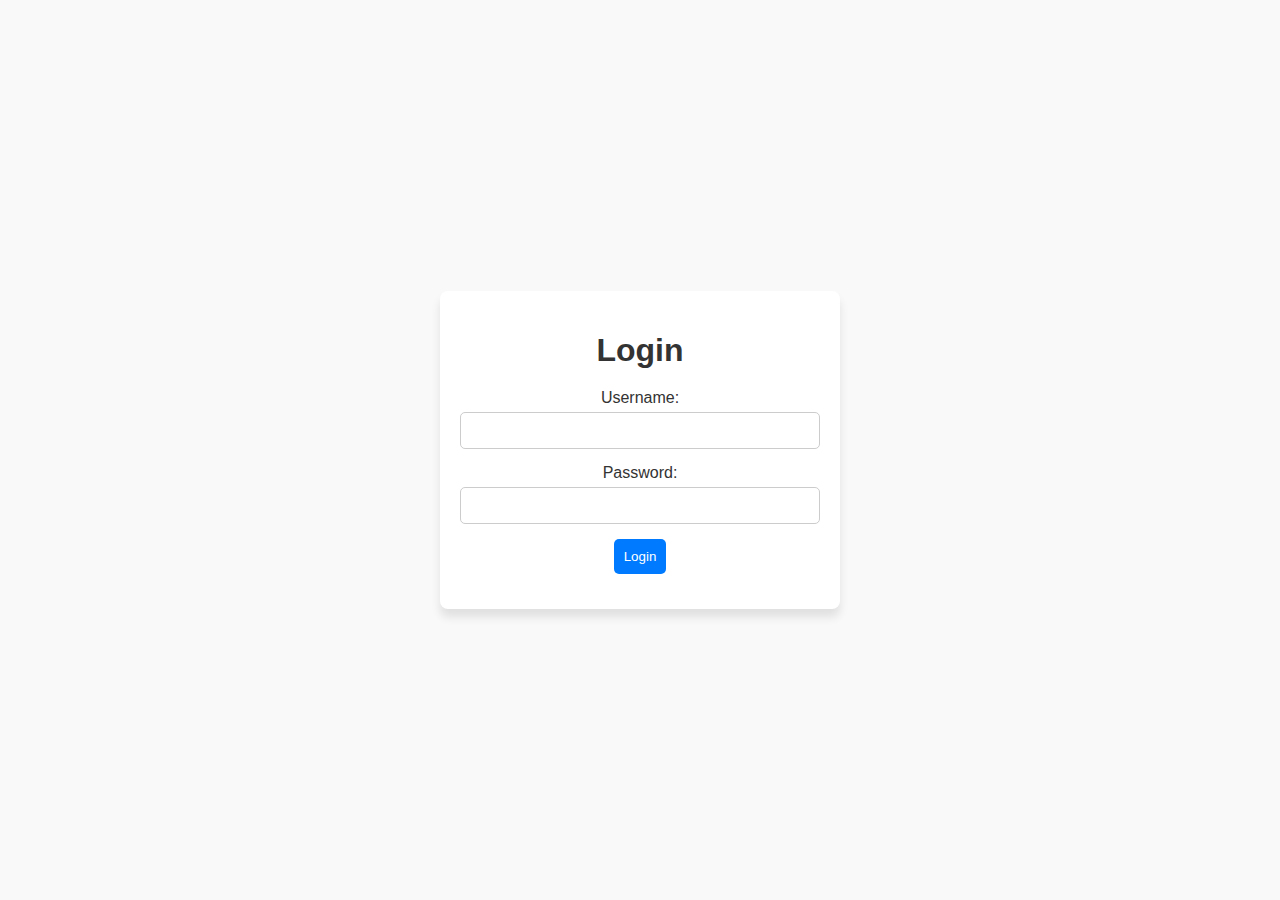
<file: index.html>
<!-- login.html -->

<!DOCTYPE html>
<html lang="en">
  <head>
    <meta charset="UTF-8" />
    <meta name="viewport" content="width=device-width, initial-scale=1.0" />
    <link rel="stylesheet" type="text/css" href="./login.css" />
    <title>Task Manager</title>
  </head>
  <body>
    <div class="login-container">
      <h1>Login</h1>
      <form id="login-form">
        <div class="form-group">
          <label for="username">Username:</label>
          <input
            type="text"
            id="username"
            name="username"
            pattern="[A-Za-z_][A-Za-z0-9_.]{4,11}"
            title="Username should start with a letter or underscore. It can include letters, numbers, underscores, and dots. Minimum length: 5, Maximum length: 12."
            required
          />
        </div>
        <div class="form-group">
          <label for="password">Password:</label>
          <input
            type="password"
            id="password"
            name="password"
            minlength="4"
            maxlength="12"
            title="Password should have a minimum length of 4 characters and a maximum length of 12 characters."
            required
          />
        </div>
        <div class="form-group">
          <button type="submit" id="login-btn">Login</button>
        </div>
      </form>
    </div>
    <script src="./login.js"></script>
  </body>
</html>
</file>
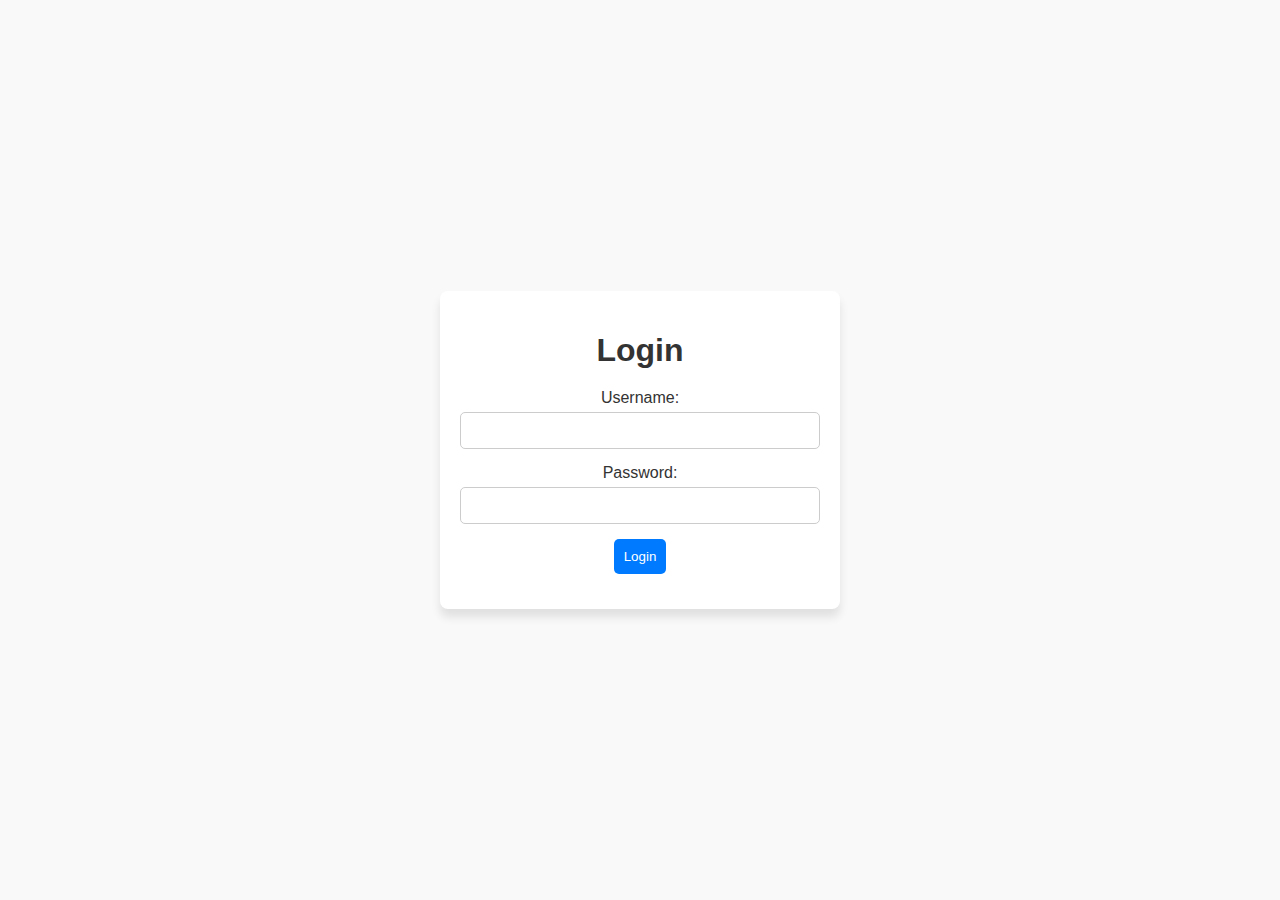
<file: login.html>
<!-- login.html -->

<!DOCTYPE html>
<html lang="en">
  <head>
    <meta charset="UTF-8" />
    <meta name="viewport" content="width=device-width, initial-scale=1.0" />
    <link rel="stylesheet" type="text/css" href="./login.css" />
    <title>Login</title>
  </head>
  <body>
    <div class="login-container">
      <h1>Login</h1>
      <form id="login-form">
        <div class="form-group">
          <label for="username">Username:</label>
          <input
            type="text"
            id="username"
            name="username"
            pattern="[A-Za-z_][A-Za-z0-9_.]{4,11}"
            title="Username should start with a letter or underscore. It can include letters, numbers, underscores, and dots. Minimum length: 5, Maximum length: 12."
            required
          />
        </div>
        <div class="form-group">
          <label for="password">Password:</label>
          <input
            type="password"
            id="password"
            name="password"
            minlength="4"
            maxlength="12"
            title="Password should have a minimum length of 4 characters and a maximum length of 12 characters."
            required
          />
        </div>
        <div class="form-group">
          <button type="submit" id="login-btn">Login</button>
        </div>
      </form>
    </div>
    <script src="./login.js"></script>
  </body>
</html>
</file>
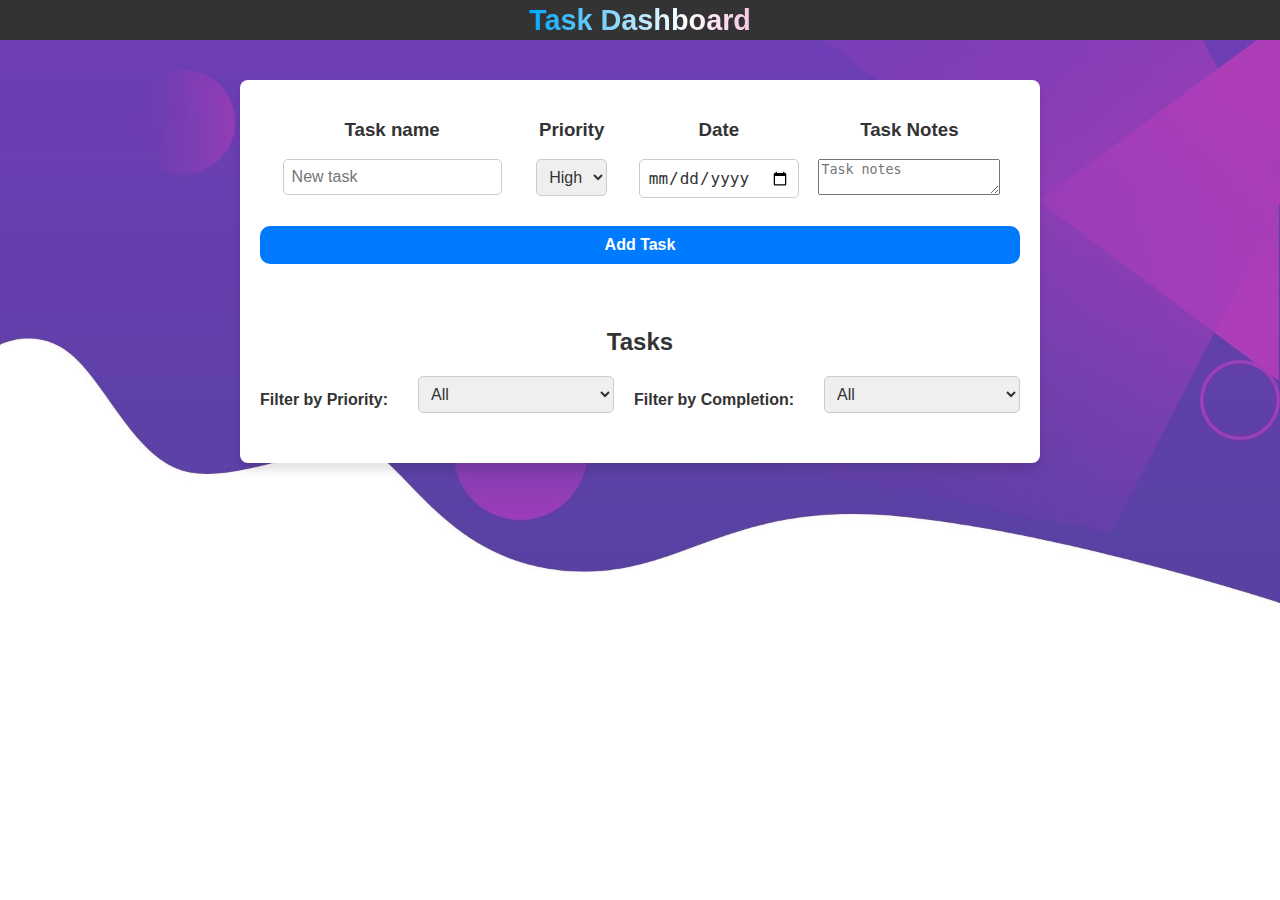
<file: main.html>
<!-- index.html -->

<!DOCTYPE html>
<html lang="en">
  <head>
    <meta charset="UTF-8" />
    <meta name="viewport" content="width=device-width, initial-scale=1.0" />
    <title>Task Manager</title>
    <link rel="stylesheet" type="text/css" href="styles.css" />
  </head>

  <body>
    <nav>
      <div id="username-display"></div>
      <h1 id="text">Task Dashboard</h1>
    </nav>
    <div id="task-list">
      <div id="tobe">
        <div>
          <h3>Task name</h3>
          <input type="text" id="new-task" placeholder="New task" />
        </div>
        <div>
          <h3>Priority</h3>
          <select id="priority">
            <option value="high">High</option>
            <option value="medium">Medium</option>
            <option value="low">Low</option>
          </select>
        </div>
        <div>
          <h3>Date</h3>
          <input type="date" id="due-date" />
        </div>
        <div>
          <h3>Task Notes</h3>
          <textarea id="notes" placeholder="Task notes"></textarea>
        </div>
      </div>
      <button id="add-task">Add Task</button>

      <div id="xyz">
        <h2 style="font-weight: bolder">Tasks</h2>
        <div id="filters">
          <label for="priority-filter">Filter by Priority:</label>
          <select id="priority-filter">
            <option value="all">All</option>
            <option value="high">High</option>
            <option value="medium">Medium</option>
            <option value="low">Low</option>
          </select>

          <label for="completed-filter">Filter by Completion:</label>
          <select id="completed-filter">
            <option value="all">All</option>
            <option value="true">Completed</option>
            <option value="false">Incomplete</option>
          </select>
        </div>

        <ul id="tasks"></ul>
      </div>
    </div>

    <!-- <button id="dark-mode-toggle">Dark Mode</button>  -->
    <script src="script.js"></script>
  </body>
</html>
</file>
<file: login.css>
/* login.css */

body {
  font-family: "Arial", sans-serif;
  text-align: center;
  background-color: #f9f9f9;
  margin: 0;
  padding: 0;
  font-size: 16px;
  color: #333;
  background-image: url(https://cdn.wallpapersafari.com/74/49/F7dPYn.jpg);
  background-size: cover;
  height: 100vh;
  display: flex;
  align-items: center;
  justify-content: center;
}

.login-container {
  max-width: 400px;
  width: 90%;
  background-color: #fff;
  border-radius: 8px;
  box-shadow: 0 8px 10px rgba(3, 3, 3, 0.1);
  padding: 20px;
  box-sizing: border-box;
}

h1 {
  font-family: "Arial", sans-serif;
  font-weight: bold;
  color: #333;
  margin-bottom: 20px;
}

form {
  display: flex;
  flex-direction: column;
}

.form-group {
  position: relative;
  margin-bottom: 15px;
}

.form-group label {
  display: block;
  margin-bottom: 5px;
}

.form-group input {
  width: 100%;
  padding: 10px;
  border-radius: 5px;
  border: 1px solid #ccc;
  box-sizing: border-box;
}

#login-btn {
  padding: 10px;
  background-color: #007bff;
  color: white;
  border: none;
  border-radius: 5px;
  cursor: pointer;
}

#login-btn:hover {
  background-color: #0056b3;
}
</file>
<file: styles.css>
/* styles.css */

body {
  font-family: "Arial", sans-serif;
  text-align: center;

  background-image: url("./abc.jpg");
  background-size: cover;
  background-repeat: no-repeat;
  margin: 0;
  padding: 0;
  font-size: 16px;
  color: #333;
}

nav {
  display: flex;
  justify-content: space-between;
  align-items: center;
  padding: 20px;
  background-color: #333;
  color: #fff;
  position: relative;
}

#text {
  font-size: 1.8rem;
  background: linear-gradient(to right, rgba(0, 168, 253), #fff 35%, #e00a95);
  background-size: 200% auto;
  -webkit-background-clip: text;
  background-clip: text;
  -webkit-text-fill-color: transparent;
  color: transparent;
  animation: gradient 3s linear infinite;
}

@keyframes gradient {
  0% {
    background-position: 0% 75%;
  }
  50% {
    background-position: 100% 50%;
  }
  100% {
    background-position: 0% 70%;
  }
}

#username-display {
  color: #fff;
  font-size: 20px;
  font-weight: bold;
  margin-left: auto;
}

#xyz {
  padding-top: 1.5rem;
}

h1 {
  font-family: "Arial", sans-serif;
  font-weight: bold;
  color: #fff;
  position: absolute;
  left: 50%;
  transform: translateX(-50%);
}

#tobe {
  display: flex;
  justify-content: space-evenly;
}

#task-list {
  max-width: 800px;
  margin: 40px auto;
  background-color: #fff;
  border-radius: 8px;
  box-shadow: 0 8px 10px rgba(3, 3, 3, 0.1);
  padding: 20px;
  box-sizing: border-box;
  overflow-y: scroll;
  max-height: 100vh;
}

#filters {
  display: flex;
  gap: 20px;
  align-items: center;
  margin-bottom: 20px;
}

#filters label {
  display: inline-block;
  white-space: nowrap;
  margin-right: 10px;
  font-weight: bold;
}

#priority-filter,
#completed-filter {
  padding: 8px;
  border: 1px solid #ccc;
  border-radius: 5px;
  font-size: 16px;
  color: #333;
}

label {
  font-weight: bold;
  margin-right: 10px;
}

select {
  padding: 10px;
  border: 1px solid #ccc;
  border-radius: 5px;
  font-size: 16px;
  color: #333;
}

#tasks {
  list-style: none;
  padding: 0;
}

li {
  padding: 10px;
  border: 1px solid #ccc;
  border-radius: 10px;
  margin: 10px 0;
  background-color: #f9f9f9;
  transition: background-color 0.2s;
  display: flex;
  flex-direction: column;
  justify-content: center;
  align-items: flex-start;
}

li:hover {
  background-color: #eee;
}

#priority-filter,
#completed-filter {
  width: calc(100% - 24px);
  padding: 8px;
  margin-bottom: 10px;
  border: 1px solid #ccc;
  border-radius: 5px;
  font-size: 16px;
  color: #333;
}

.priority {
  padding: 5px 10px;
  border-radius: 5px;
  font-weight: bold;
  text-transform: uppercase;
  font-size: 14px;
  color: #fff;
}

.high {
  background-color: #ff6b6b;
}

.medium {
  background-color: #ffd166;
  color: #333;
}

.low {
  background-color: #6ee7b7;
  color: #333;
}

.task {
  display: flex;
  justify-content: space-between;
}

.task-content {
  flex-grow: 1;
  display: flex;
  flex-direction: column;
  align-items: flex-start;
  margin: 0 10px;
}

.task-name {
  font-weight: bold;
  font-size: 1.4rem;
  margin-bottom: 5px;
}

.task-notes {
  color: #555;
  font-size: 16px;
}

.task-actions {
  display: flex;
  justify-content: flex-end;
  align-items: center;
}

.due-date {
  margin-left: 10px;
}

.edit-task-name,
.edit-task-notes {
  border: 2px solid #007bff;
  border-radius: 10px;
  padding: 5px;
  margin: 5px 0;
  width: 100%;
  font-size: 16px;
}

input[type="date"] {
  padding: 8px;
  border: 1px solid #ccc;
  border-radius: 5px;
  font-size: 16px;
  color: #333;
}
#priority {
  width: calc(100% - 24px);
  padding: 8px;
  margin-bottom: 10px;
  border: 1px solid #ccc;
  border-radius: 5px;
  font-size: 16px;
  color: #333;
}
#new-task {
  width: calc(100% - 24px);
  padding: 8px;
  margin-bottom: 10px;
  border: 1px solid #ccc;
  border-radius: 5px;
  font-size: 16px;
  color: #333;
}
.editing {
  background-color: #ffffcc;
  border: 2px solid #ffcc00;
}

.edit-task,
.save-task,
#add-task,
#dark-mode-toggle {
  padding: 5px 10px;
  background-color: #007bff;
  color: #fff;
  border: none;
  border-radius: 10px;
  cursor: pointer;
  font-weight: bold;
  font-size: 16px;
  margin-left: 10px;
}
#add-task {
  padding: 10px;
}

.edit-task {
  background-color: #28a745;
}

#add-task:hover,
#dark-mode-toggle:hover {
  background-color: #0056b3;
}

#add-task {
  width: 100%;
  margin: 20px auto;
}
.completed {
  background-color: #d4edda !important;
}

.delete-task,
.complete-task {
  padding: 5px 10px;
  background-color: #dc3545;
  color: #fff;
  border: none;
  border-radius: 10px;
  cursor: pointer;
  font-weight: bold;
  font-size: 16px;
  margin-left: 10px;
  transition: background-color 0.2s;
}

.edit-button,
.delete-button,
.complete-button {
  margin-left: auto;
}

.task-container {
  display: flex;
  justify-content: space-between;
}

.button-container {
  display: flex;
  justify-content: flex-end;
}

button {
  padding: 8px 12px;
  border: none;
  border-radius: 5px;
  cursor: pointer;
  font-weight: bold;
  font-size: 16px;
  margin-left: 10px;
  transition: background-color 0.2s;
}

button:hover {
  background-color: #0056b3;
}

.complete-task {
  background-color: #28a745;
}

.complete-task:hover {
  background-color: #218838;
}

.delete-task:hover {
  background-color: #c82333;
}

.edit-task:hover {
  background-color: #218838;
}
</file>
